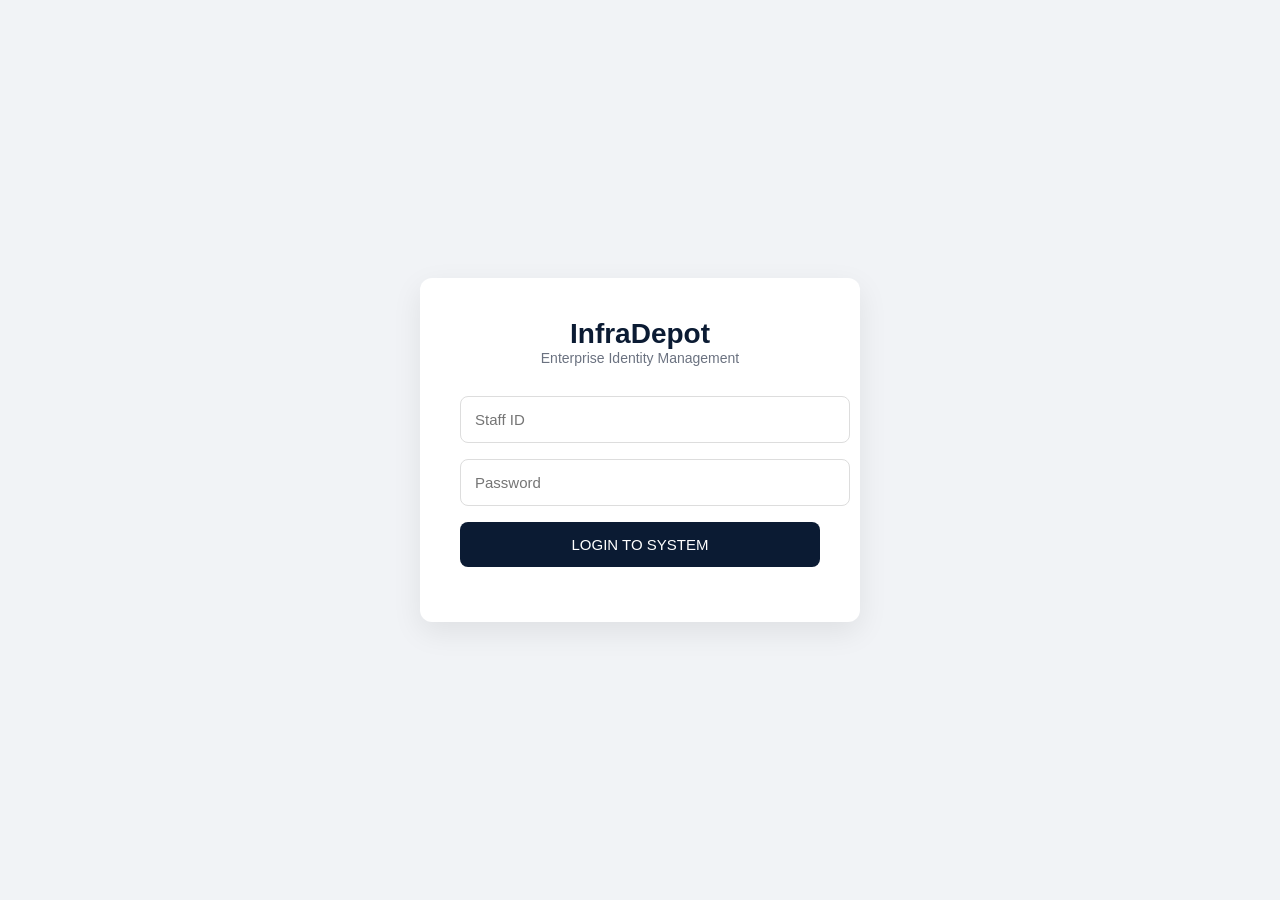
<file: login.html>
<!DOCTYPE html>
<html lang="en">
<head>

<meta charset="UTF-8">
<meta name="viewport" content="width=device-width, initial-scale=1.0">

<title>InfraDepot Login</title>

<style>

body{
margin:0;
padding:0;
background:#f1f3f6;
font-family:Arial, Helvetica, sans-serif;
display:flex;
align-items:center;
justify-content:center;
height:100vh;
}

.card{
background:white;
padding:40px;
border-radius:12px;
width:360px;
box-shadow:0 10px 30px rgba(0,0,0,0.08);
text-align:center;
}

h1{
margin:0;
font-size:28px;
color:#0b1b33;
}

.subtitle{
font-size:14px;
color:#6b7280;
margin-bottom:30px;
}

input{
width:100%;
padding:14px;
margin-bottom:16px;
border-radius:8px;
border:1px solid #ddd;
font-size:15px;
}

button{
width:100%;
padding:14px;
border:none;
background:#0b1b33;
color:white;
border-radius:8px;
font-size:15px;
cursor:pointer;
}

button:hover{
background:#162a4d;
}

.status{
margin-top:15px;
font-size:13px;
color:#888;
}

</style>

</head>

<body>

<div class="card">

<h1>InfraDepot</h1>
<div class="subtitle">Enterprise Identity Management</div>

<input id="staffID" placeholder="Staff ID">

<input id="password" type="password" placeholder="Password">

<button onclick="login()">LOGIN TO SYSTEM</button>

<div class="status" id="status"></div>

</div>


<script>

function login(){

const id=document.getElementById("staffID").value;
const pass=document.getElementById("password").value;

if(id=="" || pass==""){

document.getElementById("status").innerText="Enter credentials";

return;

}

/*
Demo credentials
Replace later with Firebase users
*/

if(id==="admin" && pass==="1234"){

localStorage.setItem("infraDepotUser",id);

window.location.href="capture.html";

}else{

document.getElementById("status").innerText="Invalid credentials";

}

}

</script>

</body>
</html>
</file>
